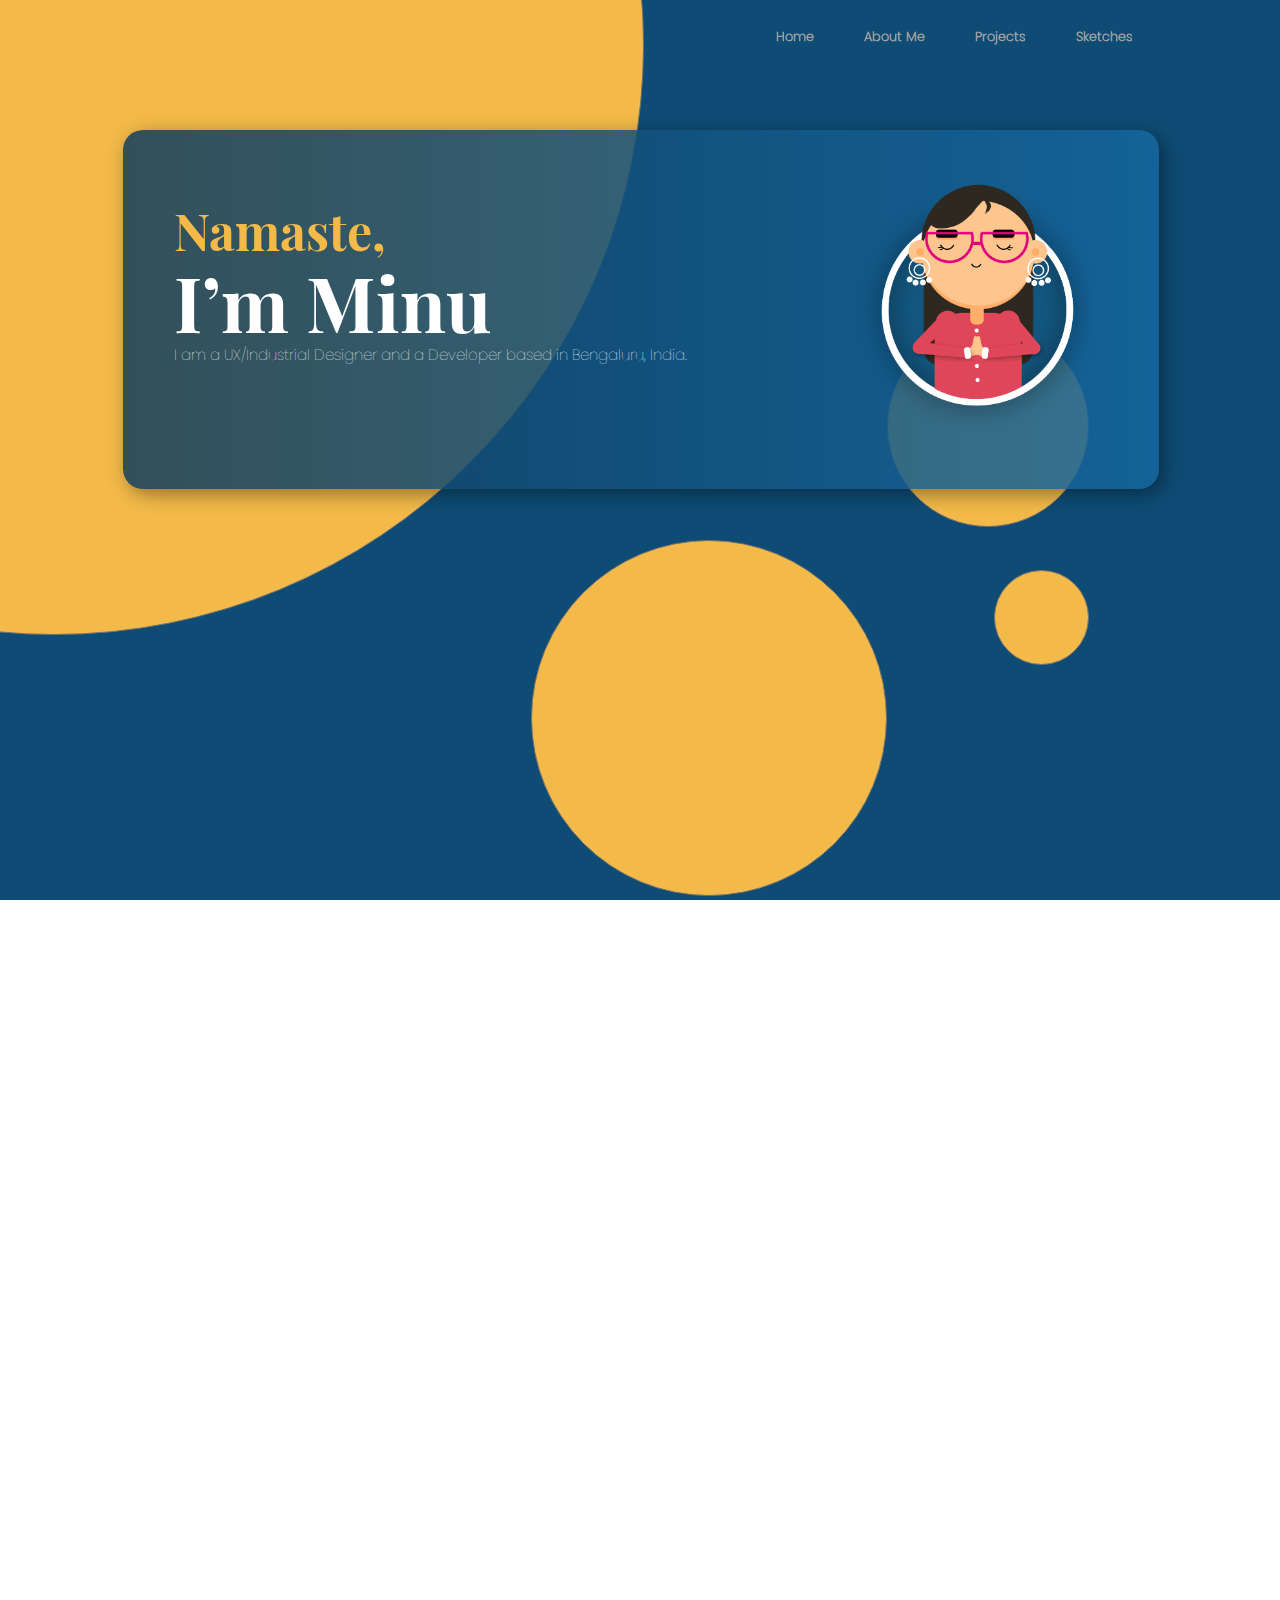
<file: index.html>
<!DOCTYPE html>
<html>
<head>
  <meta charset="utf-8">
  <meta name="viewport" content="width=device-width, initial-scale=1">
  <link href='bootstrap/css/bootstrap.css' rel='stylesheet'>
  <script src='https://ajax.googleapis.com/ajax/libs/jquery/1.11.1/jquery.min.js'></script>
 <script src='function.js'></script>
  <script src='bootstrap/js/bootstrap.js'></script>
  <title>home page</title>
   <link href="css/style.css" rel="stylesheet">
  <link href="css/style_only.css" rel="stylesheet">

</head>
<body>

<div id="headerInclude"></div>

<!-- Namaste -->
<div class="row back">
  <div class="bg_12">
    <div class='table'>
      <div class='home'>
        <img class="home_image" src="images/namaste.png" width="25%" height="25%" alt="Me_smilimg" />
          <div class="home_text">
            <p style="color:#F3BA4A; font-size:50px; font-weight: bold; line-height: 0; font-family:PlayfairDisplay-bold">Namaste,</p>
            <p style="color:#ffffff; font-size:75px; font-weight: bold; line-height: 0.9; padding-top: 3%; font-family:PlayfairDisplay-bold">I’m Minu</p>
            <p style="color:#ffffff; font-size:15px; line-height: 1; font-family:Poppins">
            I am a UX/Industrial Designer and a Developer based in Bengaluru, India.</p>
          </div>
      </div>
    </div>
  </div>
</div>

<!-- About ME -->
<div class="row back1">
  <div class="bg_10">
    <div class='table aboutme'>
      <div class="col-xs-24 ">
         <p class="title_head">About Me</p>
         </div>
         <div class="col-xs-24 aboutme_Text">
            <p>I am Minu, from Lucknow…. ”The City of Nawabs”; Currently working in Bengaluru.</p>
            <br/>
            <p>I am a User Experience Designer with Masters in Industrial Design. Formerly  I was working as a Front End developer. I love exploring new areas of design. I like to design Easy-To-Use and simple user experiences.</p>
            <br/>
            <p>I am always LEARNING……</p>
            <br/>
            <button type="button" class="btn btn-warning pull-left skillBtn">Check My Skills TOO</button>
         </div>
    </div>
  </div>
</div>


<!-- My Work -->
<div class="row back">
  <div class="bg_13">
    <div class='table'>
      <div class='work'>

        <div class="about_in col-xs-24  ">
            <div class="col-xs-12"><p class="mywork_first">My Work</p></div>
            <div class="col-xs-12"><img src="images/meworking.png" alt="Me_working"/></div>
        </div>
        <div class="row1 nomobile">
         <div class="about_in2 column-8 pull-left">
          <div class="col-xs-8"><img src="images/1uximg.png"></div>
          <div class="col-xs-16" style="padding:15px; padding-right: 20px;">
              <div class="pull-left" style="margin:10% 0 0 5%">
                <p class="tiles_text1">User Experience Design </p>
                         <hr style="margin-top:1%; margin-bottom: 3%;">
                <p class="tiles_text2">Most of these projects are self driven and for self improvement</p>
              </div>
          </div>
        </div> 
        <div class="about_in2 column-8">
          <div class="col-xs-8"><img src="images/1illustration.png"></div>
          <div class="col-xs-16" style="padding:15px; padding-right: 20px;">
              <div class="pull-left" style="margin:10% 0 0 5%">
                <p class="tiles_text1">Illustrations</p>
                         <hr style="margin-top:1%; margin-bottom: 3%;">
                <p class="tiles_text2">These projects were done in-order to work on my graphic design skills</p>
              </div>
          </div>
        </div> 

        <div class="about_in2 column-8 pull-right">
          <div class="col-xs-8"><img src="images/1Pd.png"></div>
          <div class="col-xs-16" style="padding:15px; padding-right: 20px;">
              <div class="pull-left" style="margin:10% 0 0 5%">
                <p class="tiles_text1">Industrial Design</p>
                         <hr style="margin-top:1%; margin-bottom: 3%;">
                <p class="tiles_text2">These projects where designed during my masters program</p>
              </div>
          </div>
        </div>
         </div>


         <!-- second row in the 'Mywork' section -->
         <div class="row2 nomobile">
         <div class="about_in2 column-8 pull-left">
          <div class="col-xs-8"><img src="images/1scribble.png"></div>
          <div class="col-xs-16" style="padding:15px; padding-right: 20px;">
              <div class="pull-left" style="margin:10% 0 0 5%">
                <p class="tiles_text1">Random Scribble</p>
                         <hr style="margin-top:1%; margin-bottom: 3%;">
                <p class="tiles_text2">These design were made to try new forms and areas of design</p>
              </div>
          </div>
        </div> 
        <div class="about_in2 column-8">
          <div class="col-xs-8"><img src="images/1vr.png"></div>
          <div class="col-xs-16" style="padding:15px; padding-right: 20px;">
              <div class="pull-left" style="margin:10% 0 0 5%">
                <p class="tiles_text1">Virtual Reality</p>
                         <hr style="margin-top:1%; margin-bottom: 3%;">
                <p class="tiles_text2">Exploring development and design for VR application</p>
              </div>
          </div>
        </div> 

        <div class="about_in2 column-8 pull-right">
          <div class="col-xs-8"><img src="images/1craft.png"></div>
          <div class="col-xs-16" style="padding:15px; padding-right: 20px;">
              <div class="pull-left" style="margin:10% 0 0 5%">
                <p class="tiles_text1">Craft and Photography</p>
                         <hr style="margin-top:1%; margin-bottom: 3%;">
                <p class="tiles_text2">This is how I spend most of my free time and keep myself busy</p>
              </div>
          </div>
        </div>
         </div>
 
      </div>
    </div>
  </div>
</div>

<!-- Blogs -->
<div class="row back1">
  <div class="bg_10">
    <div class='table aboutme'>
      <div class="col-xs-24 ">
         <p class="title_head">My Blogs</p>
         </div>
         <div class="col-xs-24 aboutme_Text">
         </div>
    </div>
  </div>
</div>

<!-- Resume -->
<div class="row ">
  <div class="bg_14">
    <div class='table'>
      <div class='resume'>
          <div class="col-xs-24 ">
         <p class="title_head_resume">My Resume</p>
         </div>
         <div class="col-xs-24">
           <div class="col-md-12 col-xs-24">
             <div style="margin:0 5% 0 6%">
                <p class="resume_text">Work</p>
                <hr style="margin-top:1%; margin-bottom: 0%;">
                <br/>
                <p class="pull-left resume_text2">UX DESIGNER</p>
                <br/>
                <br/>
                <p class="pull-left tiles_text3" style="font-family:Poppins-Light; margin-top:-1%;"><i>Incture Technologies</i></p>
                <p class="pull-right tiles_text3" style="font-family:Poppins; margin-top:-1%;"><i>October 2019-Present</i></p> 
                  <br/>
                  <br/>
                    <ul class="pad-l-4">
                    <li class="tiles_text3">User Centric requirement gathering and mapping them into user flow, journey map;</li>
                    <li class="tiles_text3">Handling end-to-end project using Design Thinking Process - Brainstorming, persona development, Ideation, Prototyping;</li>
                    <li class="tiles_text3">Assisted marketing with visual design (including illustrations);</li>
                    <li class="tiles_text3">Conducted design thinking workshop and Mentored interns;</li>
                    <li class="tiles_text3">Built Design Language System from project to project;</li>
                    <li class="tiles_text3">Conceptualised and redesigned  various icons and illustrations.</li>
                    </ul>
              </div>


              <div style="margin:6% 5% 0 6%">
                <br/>
                <p class="pull-left resume_text2">Teaching Assistantship</p>
                <br/>
                <br/>
                <p class="pull-left tiles_text3" style="font-family:Poppins-Light; margin-top:-1%;"><i>IDC - IIT Bombay</i></p>
                <p class="pull-right tiles_text3" style="font-family:Poppins; margin-top:-1%;"><i>July 2017 - June 2019</i></p> 
                  <br/>
                  <br/>
                    <ul class="pad-l-4">
                    <li class="tiles_text3">Designed puzzles for online puzzle website for TA Guide Prof.;</li>
                    <li class="tiles_text3">Conducted interviews and research to understand the basic knowledge and understanding of children between the ages of 9 to 13 about games;</li>
                    <li class="tiles_text3">Completed and submitted a Paper on the survey related to Children’s understanding of Games;</li>
                    <li class="tiles_text3">Organised monthly alumni meets for IDCians in Mumbai.</li>
                    </ul>
              </div>


            <div style="margin:6% 5% 0 6%">
                <br/>
                <p class="pull-left resume_text2">Intern</p>
                <br/>
                <br/>
                <p class="pull-left tiles_text3" style="font-family:Poppins-Light; margin-top:-1%;"><i>Nilkamal Private Limited</i></p>
                <p class="pull-right tiles_text3" style="font-family:Poppins; margin-top:-1%;"><i>May 2018 - June 2018</i></p> 
                  <br/>
                  <br/>
                    <ul class="pad-l-4">
                    <li class="tiles_text3">Worked as an intern for 2 months on design of Auditor-ium Chair</li>
                    <li class="tiles_text3">Performed user study on auditorium chairs, types, utility, features, and sitting ergonomics;</li>
                    <li class="tiles_text3">Submitted Research, Ideas, and Concepts for a new design of a unique Auditorium chair</li>
                    </ul>
              </div>

            <div style="margin:6% 5% 0 6%">
                <br/>
                <p class="pull-left resume_text2">Front End Developer</p>
                <br/>
                <br/>
                <p class="pull-left tiles_text3" style="font-family:Poppins-Light; margin-top:-1%;"><i>Deloitte Consulting USI</i></p>
                <p class="pull-right tiles_text3" style="font-family:Poppins; margin-top:-1%;"><i>Dec 2015 - June 2017</i></p> 
                  <br/>
                  <br/>
                    <ul class="pad-l-4">
                    <li class="tiles_text3">Developed websites using HTML, CSS, Javascript, Bootstrap and jQuery;</li>
                    <li class="tiles_text3">Created modern, responsive templates using CSS techniques and Javascript libraries;</li>
                    <li class="tiles_text3">Worked on multiple development projects as well as few design projects;</li>
                    <li class="tiles_text3">Designed VR landscape layouts for an internal project using aframes.</li>
                    </ul>
              </div>

           </div>

          <!-- Column 2 -->

           <div class="col-md-12 col-xs-24">
             <div style="margin:0 5% 0 6%">
                <p class="resume_text">EDUCATION</p>
                <hr style="margin-top:1%; margin-bottom: 0%;">
                <br/>
                <p class="pull-left resume_text2">Masters Of Design,  Industrial Design</p>
                  <br/>
                  <br/>
                    <div>
                    <p class="tiles_text3" style="margin-bottom:0">Industrial Design Centre, IIT BOMBAY</p>
                    <p class="tiles_text3" style="font-family:Poppins;">8.74 (cpi) / July 2017 - June 2019</p>
                    </div>
            </div>


           <div style="margin:0 5% 0 6%">
                <br/>
                <p class="pull-left resume_text2">Bachelor of Technology, Electrical Engineering</p>
                  <br/>
                  <br/>
                    <div>
                    <p class="tiles_text3" style="margin-bottom:0">Harcourt Butler Technological Institute, Kanpur</p>
                    <p class="tiles_text3" style="font-family:Poppins;">73.34% / July 2010 - June 2014</p>
                    </div>
            </div>


            <div style="margin:0 5% 0 6%">
                <br/>
                <p class="pull-left resume_text2">XII / Intermediate</p>
                  <br/>
                  <br/>
                    <div>
                    <p class="tiles_text3" style="margin-bottom:0">St. Dominic Savio College/ISC , Lucknow</p>
                    <p class="tiles_text3" style="font-family:Poppins;">85.83% / July 2009</p>
                    </div>
            </div>


            <div style="margin:0 5% 0 6%">
                <br/>
                <p class="pull-left resume_text2">X / High School</p>
                  <br/>
                  <br/>
                    <div>
                    <p class="tiles_text3" style="margin-bottom:0">St. Dominic Savio College/ISC , Lucknow</p>
                    <p class="tiles_text3" style="font-family:Poppins;">87.14% / July 2007</p>
                    </div>
            </div>


            <!-- Skills -->

            <div style="margin:6% 5% 0 6%">
                <p class="resume_text">SKILLS</p>
                <hr style="margin-top:1%; margin-bottom: 0%;">
                <br/>
               
                    <div>
                    <p class="tiles_text3" style="margin-bottom:0">User Experience Design</p>
                    <p class="tiles_text3" style="margin-bottom:0">Journey Maps</p>
                    <p class="tiles_text3" style="margin-bottom:0">User Research</p>
                    <p class="tiles_text3" style="margin-bottom:0">Persona Development</p>
                    <p class="tiles_text3" style="margin-bottom:0">Wireframing</p>
                    <p class="tiles_text3" style="margin-bottom:0">Low fidelity mockups</p>
                    <p class="tiles_text3" style="margin-bottom:0">High fidelity mockups</p>
                    <p class="tiles_text3" style="margin-bottom:0">Interactive Prototype</p>
                    <p class="tiles_text3" style="margin-bottom:0">Micro-interactions</p>
                    <p class="tiles_text3" style="margin-bottom:0">Sketching</p>
                    <p class="tiles_text3" style="margin-bottom:0">Illustrating</p>
                    <p class="tiles_text3" style="margin-bottom:0">Product Design</p>
                    </div>
            </div>


            <div style="margin:6% 5% 0 6%">
                <p class="resume_text">TOOLS</p>
                <hr style="margin-top:1%; margin-bottom: 0%;">
                <br/>
               <div class="col-xs-24 pad-l-0" style="margin-bottom:10px;">
                    <div class="col-xs-12 pad-l-0">
                    <p class="tiles_text3" style="margin-bottom:0">Sketch</p>
                    <p class="tiles_text3" style="margin-bottom:0">Adobe Illustrator</p>
                    <p class="tiles_text3" style="margin-bottom:0">Photoshop</p>
                    <p class="tiles_text3" style="margin-bottom:0">Adobe XD</p>
                    </div>
                     <div class="col-xs-12 pad-l-0">
                    <p class="tiles_text3" style="margin-bottom:0">Autodesk Inventor</p>
                    <p class="tiles_text3" style="margin-bottom:0">Solid Works</p>
                    <p class="tiles_text3" style="margin-bottom:0">Keyshot</p>
                    <p class="tiles_text3" style="margin-bottom:0">Unity</p>
                    </div>
               </div>
                 <br/>
                  <p class="tiles_text3"><i><strong>Development Tools</strong></i></p>
                     <div class="col-xs-24 pad-l-0">
                    <div class="col-xs-12 pad-l-0">
                    <p class="tiles_text3" style="margin-bottom:0">aframes</p>
                    <p class="tiles_text3" style="margin-bottom:0">HTML/CSS</p>
                    </div>
                     <div class="col-xs-12 pad-l-0">
                    <p class="tiles_text3" style="margin-bottom:0">Javascript</p>
                    <p class="tiles_text3" style="margin-bottom:0">Bootstrap</p>
                    </div>
               </div>
            </div>

           </div>

         </div>

         <div class="meresumeimg"><img src="images/workingME.png" width="15%" alt="Me_working_more"/></div>

      </div>
    </div>
  </div>
</div>

<!-- Contact me -->
<div class="row back1">
  <div class="bg_10">
    <div class='table aboutme'>
      <div class="col-xs-24 ">
         <p class="title_head">Contact Me</p>
         </div>
             <div class="col-xs-24">
             <p>Drop me a mail at:<img src="images/contactme.png" width="5%" alt="Me_working_more"/></p>
            <br/>
            <p class="mail_font"><img src="images/icon_mail.png" width="2.5%">minu.iitb@gmail.com</p>

         </div>
    </div>
  </div>
</div>


<!-- ................................................................................................................................. -->
<script>
$(document).ready(function(){

$.get('header.html').success(function(data)
 {
 //alert(data);
      $('#headerInclude').load('header.html');
   // alert("finished");
 });

 });
 

</script>

</body>
</html>
</file>
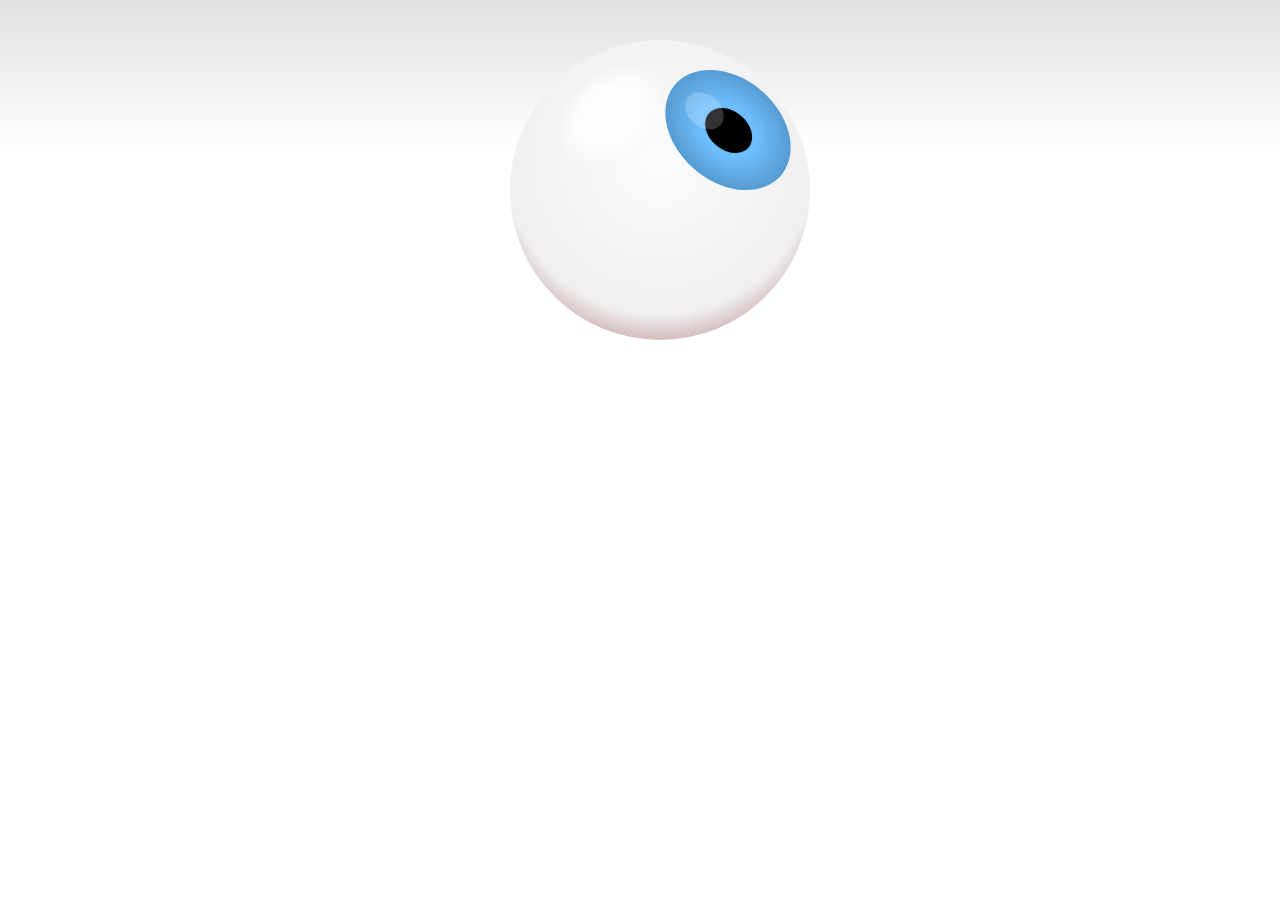
<file: check1.html>
<!DOCTYPE html>
<html>
<head>
<meta name="viewport" content="width=device-width, initial-scale=1">
<style>
@keyframes move-eye-skew {
  0% {
    transform: none;
  }
  20% {
    transform: translateX(-68px) translateY(30px) skewX(15deg) skewY(-10deg) scale(0.95);
  }
  25%, 44% {
    transform: none;
  }
  50%, 60% {
    transform: translateX(68px) translateY(-40px) skewX(5deg) skewY(2deg) scaleX(0.95);
  }
  66%, 100% {
    transform: none;
  }
}

.ball {
  display: inline-block;
  width: 100%;
  height: 100%;
  margin: 0;
  border-radius: 50%;
  position: relative;
  background: radial-gradient(circle at 50% 40%, #fcfcfc, #efeff1 66%, #9b5050 100%);
}
.ball:after {
  content: "";
  position: absolute;
  top: 5%;
  left: 10%;
  width: 100%;
  height: 100%;
  border-radius: 50%;
  background: radial-gradient(circle at 50% 50%, rgba(255, 255, 255, 0.8), rgba(255, 255, 255, 0.8) 14%, rgba(255, 255, 255, 0) 24%);
  transform: translateX(-80px) translateY(-90px) skewX(-20deg);
}

.iris {
  width: 40%;
  height: 40%;
  margin: 30%;
  border-radius: 50%;
  background: radial-gradient(circle at 50% 50%, #208ab4 0%, #6fbfff 30%, #4381b2 100%);
  transform: translateX(68px) translateY(-60px) skewX(15deg) skewY(2deg);
  position: absolute;
  animation: move-eye-skew 5s ease-out infinite;
}
.iris:before {
  content: "";
  display: block;
  position: absolute;
  width: 37.5%;
  height: 37.5%;
  border-radius: 50%;
  top: 31.25%;
  left: 31.25%;
  background: black;
}
.iris:after {
  content: "";
  display: block;
  position: absolute;
  width: 31.25%;
  height: 31.25%;
  border-radius: 50%;
  top: 18.75%;
  left: 18.75%;
  background: rgba(255, 255, 255, 0.2);
}

.ball .shadow {
position: absolute;
width: 100%;
height: 100%;
background: radial-gradient(circle at 50% 50%, rgba(0, 0, 0, 0.4), rgba(0, 0, 0, 0.1) 40%, rgba(0, 0, 0, 0) 50%);
transform: rotateX(90deg) translateZ(-150px);
  z-index: -1;
}
.stage {
  width: 300px;
  height: 300px;
  display: inline-block;
  margin: 20px;
  perspective: 1200px;
  perspective-origin: 50% 50%;
  transform-style: preserve-3d;
  transform: rotateY(0.01deg);
}
body {
  width: 300px;
  margin: 20px auto;
  background: linear-gradient(to bottom, rgba(100, 100, 100, 0.2) 0%, rgba(255, 255, 255, 0.5) 40%, #ffffff 100%);
  background-repeat: no-repeat;
}


</style>
</head>
<body>

<div class="row back1">
  
  <section class="stage">
      <figure class="ball">
        <span class="shadow"></span>
        <span class="iris"></span>
      </figure>
</section>

</div>

</body>
</html>
</file>
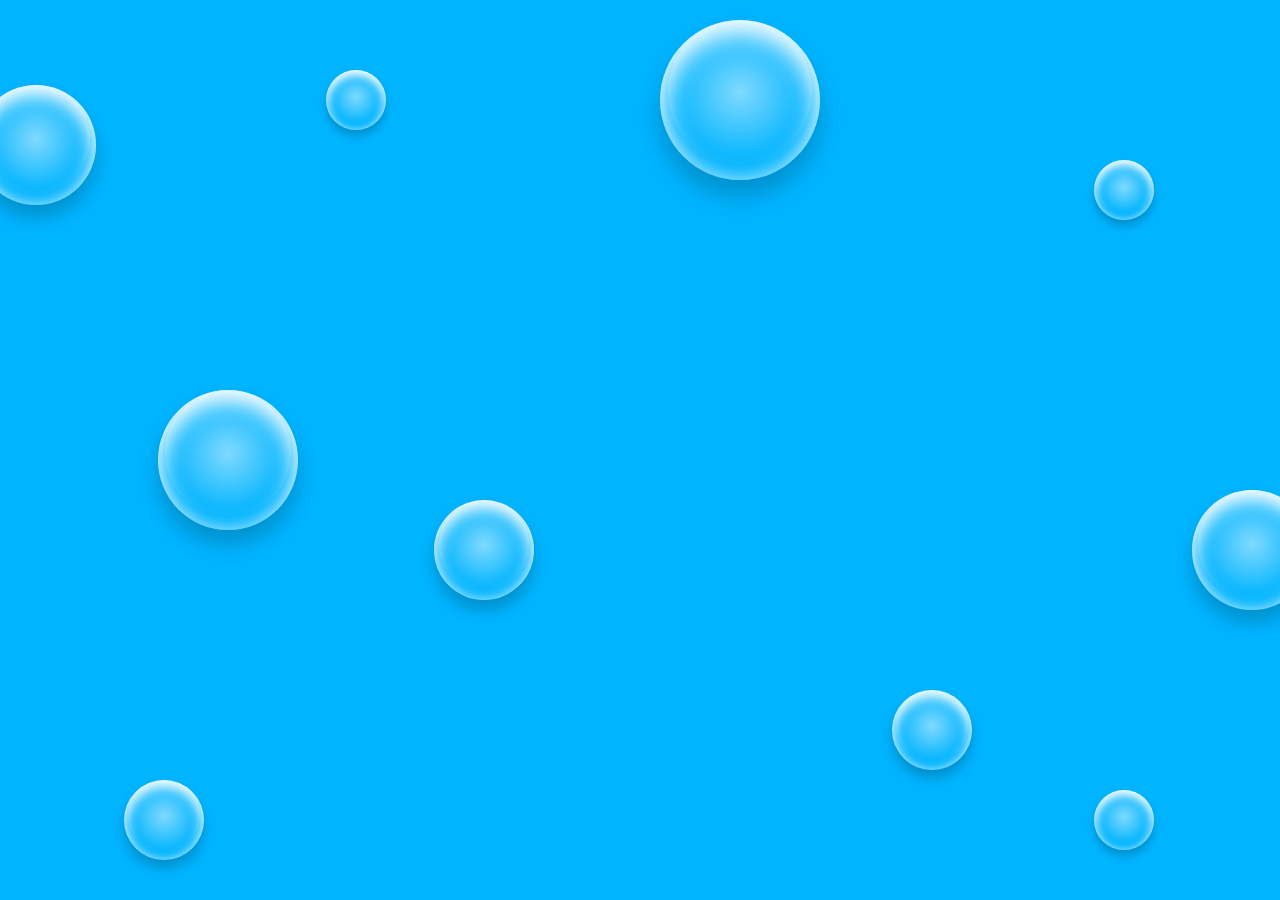
<file: check2.html>
<!DOCTYPE html>
<html>
<head>
<meta name="viewport" content="width=device-width, initial-scale=1">
<style>
body {
  background: #00b4ff;
  color: #333;
  font: 100% Lato, Arial, Sans Serif;
  height: 100vh;
  margin: 0;
  padding: 0;
  overflow-x: hidden;
}

#background-wrap {
    bottom: 0;
  left: 0;
  position: fixed;
  right: 0;
  top: 0;
  z-index: -1;
}

/* KEYFRAMES */

@-webkit-keyframes animateBubble {
    0% {
        margin-top: 1000px;
    }
    100% {
        margin-top: -100%;
    }
}

@-moz-keyframes animateBubble {
    0% {
        margin-top: 1000px;
    }
    100% {
        margin-top: -100%;
    }
}

@keyframes animateBubble {
    0% {
        margin-top: 1000px;
    }
    100% {
        margin-top: -100%;
    }
}

@-webkit-keyframes sideWays { 
    0% { 
        margin-left:0px;
    }
    100% { 
        margin-left:50px;
    }
}

@-moz-keyframes sideWays { 
    0% { 
        margin-left:0px;
    }
    100% { 
        margin-left:50px;
    }
}

@keyframes sideWays { 
    0% { 
        margin-left:0px;
    }
    100% { 
        margin-left:50px;
    }
}

/* ANIMATIONS */

.x1 {
    -webkit-animation: animateBubble 25s linear infinite, sideWays 2s ease-in-out infinite alternate;
  -moz-animation: animateBubble 25s linear infinite, sideWays 2s ease-in-out infinite alternate;
  animation: animateBubble 25s linear infinite, sideWays 2s ease-in-out infinite alternate;
  
  left: -5%;
  top: 5%;
  
  -webkit-transform: scale(0.6);
  -moz-transform: scale(0.6);
  transform: scale(0.6);
}

.x2 {
    -webkit-animation: animateBubble 20s linear infinite, sideWays 4s ease-in-out infinite alternate;
  -moz-animation: animateBubble 20s linear infinite, sideWays 4s ease-in-out infinite alternate;
  animation: animateBubble 20s linear infinite, sideWays 4s ease-in-out infinite alternate;
  
  left: 5%;
  top: 80%;
  
  -webkit-transform: scale(0.4);
  -moz-transform: scale(0.4);
  transform: scale(0.4);
}

.x3 {
    -webkit-animation: animateBubble 28s linear infinite, sideWays 2s ease-in-out infinite alternate;
  -moz-animation: animateBubble 28s linear infinite, sideWays 2s ease-in-out infinite alternate;
  animation: animateBubble 28s linear infinite, sideWays 2s ease-in-out infinite alternate;
  
  left: 10%;
  top: 40%;
  
  -webkit-transform: scale(0.7);
  -moz-transform: scale(0.7);
  transform: scale(0.7);
}

.x4 {
    -webkit-animation: animateBubble 22s linear infinite, sideWays 3s ease-in-out infinite alternate;
  -moz-animation: animateBubble 22s linear infinite, sideWays 3s ease-in-out infinite alternate;
  animation: animateBubble 22s linear infinite, sideWays 3s ease-in-out infinite alternate;
  
  left: 20%;
  top: 0;
  
  -webkit-transform: scale(0.3);
  -moz-transform: scale(0.3);
  transform: scale(0.3);
}

.x5 {
    -webkit-animation: animateBubble 29s linear infinite, sideWays 4s ease-in-out infinite alternate;
  -moz-animation: animateBubble 29s linear infinite, sideWays 4s ease-in-out infinite alternate;
  animation: animateBubble 29s linear infinite, sideWays 4s ease-in-out infinite alternate;
  
  left: 30%;
  top: 50%;
  
  -webkit-transform: scale(0.5);
  -moz-transform: scale(0.5);
  transform: scale(0.5);
}

.x6 {
    -webkit-animation: animateBubble 21s linear infinite, sideWays 2s ease-in-out infinite alternate;
  -moz-animation: animateBubble 21s linear infinite, sideWays 2s ease-in-out infinite alternate;
  animation: animateBubble 21s linear infinite, sideWays 2s ease-in-out infinite alternate;
  
  left: 50%;
  top: 0;
  
  -webkit-transform: scale(0.8);
  -moz-transform: scale(0.8);
  transform: scale(0.8);
}

.x7 {
    -webkit-animation: animateBubble 20s linear infinite, sideWays 2s ease-in-out infinite alternate;
  -moz-animation: animateBubble 20s linear infinite, sideWays 2s ease-in-out infinite alternate;
  animation: animateBubble 20s linear infinite, sideWays 2s ease-in-out infinite alternate;
  
  left: 65%;
  top: 70%;
  
  -webkit-transform: scale(0.4);
  -moz-transform: scale(0.4);
  transform: scale(0.4);
}

.x8 {
    -webkit-animation: animateBubble 22s linear infinite, sideWays 3s ease-in-out infinite alternate;
  -moz-animation: animateBubble 22s linear infinite, sideWays 3s ease-in-out infinite alternate;
  animation: animateBubble 22s linear infinite, sideWays 3s ease-in-out infinite alternate;
  
  left: 80%;
  top: 10%;
  
  -webkit-transform: scale(0.3);
  -moz-transform: scale(0.3);
  transform: scale(0.3);
}

.x9 {
    -webkit-animation: animateBubble 29s linear infinite, sideWays 4s ease-in-out infinite alternate;
  -moz-animation: animateBubble 29s linear infinite, sideWays 4s ease-in-out infinite alternate;
  animation: animateBubble 29s linear infinite, sideWays 4s ease-in-out infinite alternate;
  
  left: 90%;
  top: 50%;
  
  -webkit-transform: scale(0.6);
  -moz-transform: scale(0.6);
  transform: scale(0.6);
}

.x10 {
    -webkit-animation: animateBubble 26s linear infinite, sideWays 2s ease-in-out infinite alternate;
  -moz-animation: animateBubble 26s linear infinite, sideWays 2s ease-in-out infinite alternate;
  animation: animateBubble 26s linear infinite, sideWays 2s ease-in-out infinite alternate;
  
  left: 80%;
  top: 80%;
  
  -webkit-transform: scale(0.3);
  -moz-transform: scale(0.3);
  transform: scale(0.3);
}

/* OBJECTS */

.bubble {
    -webkit-border-radius: 50%;
  -moz-border-radius: 50%;
  border-radius: 50%;
  
    -webkit-box-shadow: 0 20px 30px rgba(0, 0, 0, 0.2), inset 0px 10px 30px 5px rgba(255, 255, 255, 1);
  -moz-box-shadow: 0 20px 30px rgba(0, 0, 0, 0.2), inset 0px 10px 30px 5px rgba(255, 255, 255, 1);
  box-shadow: 0 20px 30px rgba(0, 0, 0, 0.2), inset 0px 10px 30px 5px rgba(255, 255, 255, 1);
  
    height: 200px;
  position: absolute;
  width: 200px;
}

.bubble:after {
    background: -moz-radial-gradient(center, ellipse cover,  rgba(255,255,255,0.5) 0%, rgba(255,255,255,0) 70%); /* FF3.6+ */
    background: -webkit-gradient(radial, center center, 0px, center center, 100%, color-stop(0%,rgba(255,255,255,0.5)), color-stop(70%,rgba(255,255,255,0))); /* Chrome,Safari4+ */
    background: -webkit-radial-gradient(center, ellipse cover,  rgba(255,255,255,0.5) 0%,rgba(255,255,255,0) 70%); /* Chrome10+,Safari5.1+ */
    background: -o-radial-gradient(center, ellipse cover,  rgba(255,255,255,0.5) 0%,rgba(255,255,255,0) 70%); /* Opera 12+ */
    background: -ms-radial-gradient(center, ellipse cover,  rgba(255,255,255,0.5) 0%,rgba(255,255,255,0) 70%); /* IE10+ */
    background: radial-gradient(ellipse at center,  rgba(255,255,255,0.5) 0%,rgba(255,255,255,0) 70%); /* W3C */
    filter: progid:DXImageTransform.Microsoft.gradient( startColorstr='#80ffffff', endColorstr='#00ffffff',GradientType=1 ); /* IE6-9 fallback on horizontal gradient */

  -webkit-border-radius: 50%;
  -moz-border-radius: 50%;
  border-radius: 50%;
  
    -webkit-box-shadow: inset 0 20px 30px rgba(255, 255, 255, 0.3);
  -moz-box-shadow: inset 0 20px 30px rgba(255, 255, 255, 0.3);
  box-shadow: inset 0 20px 30px rgba(255, 255, 255, 0.3);
  
  content: "";
    height: 180px;
  left: 10px;
  position: absolute;
  width: 180px;
}

</style>
</head>
<body>
  
<div id="background-wrap">
    <div class="bubble x1"></div>
    <div class="bubble x2"></div>
    <div class="bubble x3"></div>
    <div class="bubble x4"></div>
    <div class="bubble x5"></div>
    <div class="bubble x6"></div>
    <div class="bubble x7"></div>
    <div class="bubble x8"></div>
    <div class="bubble x9"></div>
    <div class="bubble x10"></div>
</div>

</body>
</html>
</file>
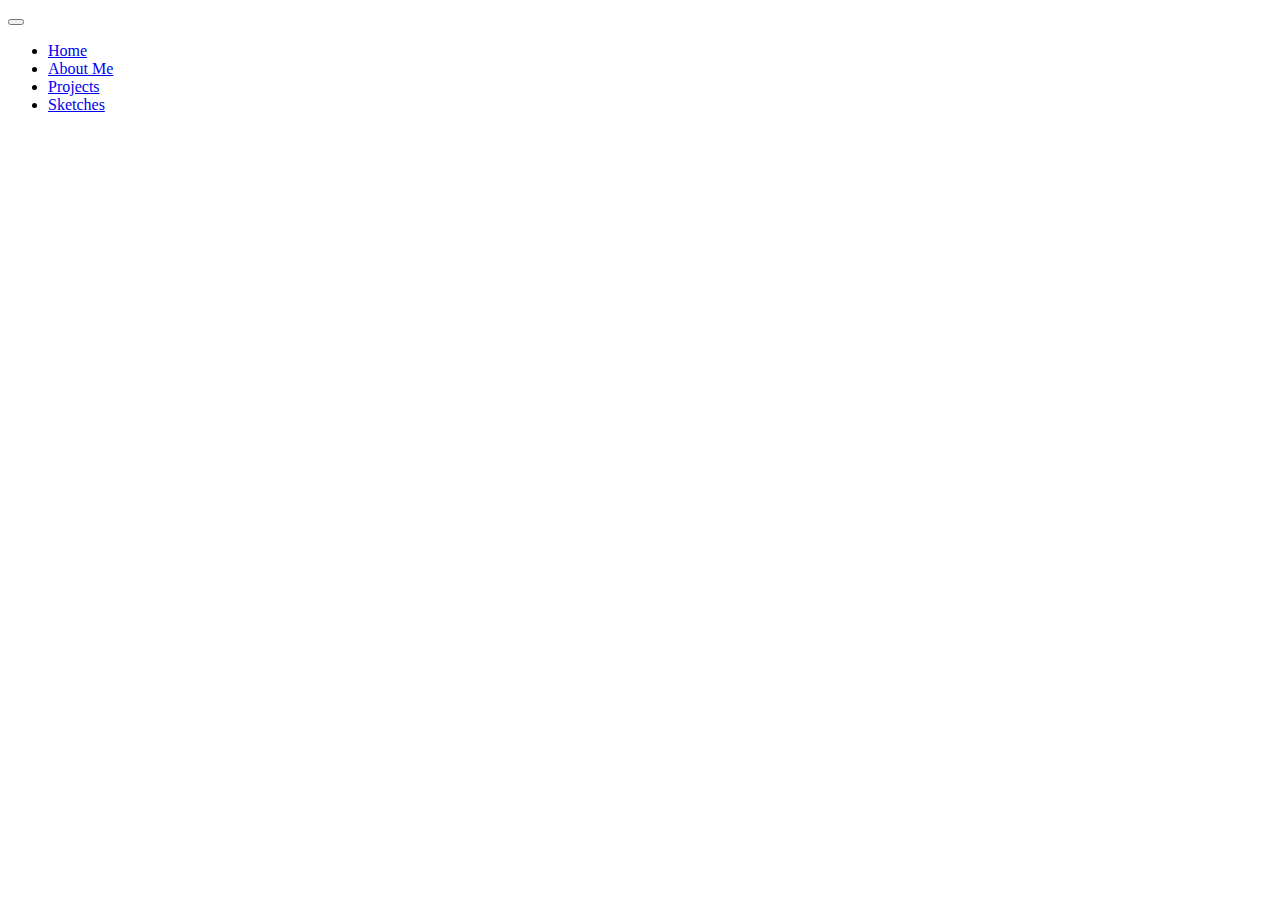
<file: header.html>
<!DOCTYPE html>
<html>

<body>

<header class="top_header" id="topnavi">
    <!--<img src="images/minu_Logo3.jpg" style="height:40px;"/>
	 <img src="images/minu1.jpg" style="height:40px;float:right;"/>
	<h3 class="heading text-right">STUDENTS</h3> -->
<section class="top_menu_back">
       <div class='row'>
	   <div class="col-sm-2"></div>
        <div class='col-sm-20 col-xs-24'>
			<nav class="navbar navbar-inverse top_menu">
			  <div class="container-fluid">
				<div class="navbar-header">
				  <button type="button" class="navbar-toggle mobile_button_nav" data-toggle="collapse" data-target="#myNavbar">
					<span class="icon-bar"></span>
					<span class="icon-bar"></span>
					<span class="icon-bar"></span>                        
				  </button>
<!--				  <a class="navbar-brand" href="#">WebSiteName</a>-->
				</div>
				<div class="collapse navbar-collapse" id="myNavbar">
				  <ul class="nav navbar-nav nav_links">
					<li class=""><a href="index.html" class="">Home</a></li>
                    <li class=""><a href="about.html">About Me</a></li>
					<li class=""><a href="projects.html">Projects</a></li>
					<li class=""><a href="sketches.html">Sketches</a></li>
				  </ul>
<!--
				  <ul class="nav navbar-nav navbar-right">
					<li><a href="#"><span class="glyphicon glyphicon-user"></span> Sign Up</a></li>
					<li><a href="#"><span class="glyphicon glyphicon-log-in"></span> Login</a></li>
				  </ul>
-->
				</div>
			  </div>
			</nav>
         </div>
		 
		 <div class="col-sm-2"></div>
       </div>
</section>
</header>

<script>
$(document).ready(function(){
/* alert('alert 1');
$('.nav_links li').addClass('active');
 $('.nav_links li').click(function(e) { 
  alert('check');
    		    $('.nav_links li').addClass('active').siblings().removeClass('active');
    		}); */
$(function(){
  $('a').each(function() {
    if ($(this).prop('href') == window.location.href) {
      $(this).addClass('active');
    }
  });
});
}); 
</script>
</body>
</html>
</file>
<file: css/style.css>
@font-face { 
     font-family: PlayfairDisplay; 
     src: url('font/Playfair_Display/PlayfairDisplay-Regular.ttf');
}
 @font-face { 
     font-family: PlayfairDisplay-bold; 
     src: url('font/Playfair_Display/PlayfairDisplay-Bold.ttf');
}
 @font-face { 
     font-family: Poppins-Bold; 
     src: url('font/poppins/Poppins-Bold.otf');
}
 @font-face { 
     font-family: Poppins-Semibold; 
     src: url('font/poppins/Poppins-SemiBold.otf');
}
 @font-face { 
     font-family: Poppins; 
     src: url('font/poppins/Poppins-Thin.otf');
}
 @font-face { 
     font-family: Poppins-Light; 
     src: url('font/poppins/Poppins-Light.otf');
}

body{
	font-family:PlayfairDisplay;
	/*font-size:15px;*/
}

header,footer{
	color:white;
	/*background-color:rgb(0, 0, 0);*/
}
header
{
	text-align:center;
}

.table {
    display:table;
    text-align:center;
    height:100%;
    table-layout:fixed;
    margin-bottom:0px;
}

.top_menu_back{
    position: fixed;
    width: 100%;
    z-index:1;
    left:0;
    background-color: transparent;
    padding-bottom: 0;
    padding-top: 0;
    margin-top: 7px;
    top:-8px;
    transition: top 1s ease-in-out;
}
.top_menu{
    margin-top: 0;
    margin-bottom: 0;
    /* background-color: rgba(0,0,0,0.88); */
    background-color: transparent;
    border:none;
    float: right;
    font-family: poppins-light;
    font-size:13px;
}
    .nav_links li {
    border: none;
    padding: 5px 0;
    margin: 8px 10px;
    text-align: center;
    font-weight: bold;
}
    .nav_links li a{
    color:#F3BA4A;
}
@media only screen and (max-device-width:768px){
.welcome {
	font-size: 30px;
	top: 45%;
}


/* Responsive layout - makes a two column-layout instead of four 

columns */
@media screen and (max-width: 800px) {
    .column {
        -ms-flex: 50%;
        flex: 50%;
        max-width: 50%;
    }
}

/* Responsive layout - makes the two columns stack on top of each 

other instead of next to each other */
@media screen and (max-width: 600px) {
    .column {
        -ms-flex: 100%;
        flex: 100%;
        max-width: 100%;
    }
}




/* ---------------------------------- */
</file>
<file: css/style_only.css>
body, html {
  height:100%;
    margin:0;
    padding:0;
      max-width: 100%;
    overflow-x: hidden;
}

.nospace{
    margin:0;
    padding:0;
}

.back{
    background-color: #0F4C75;
    height:100%;
}
.back1{
    background-color: #0F4C75;
    height:70%;
}

.container {
    height: 100%;
}

.bg_12 {
  /* The image used */
  background-image: url(first_img.jpg);
	height: 100%;
  /* Create the parallax scrolling effect 
  background-attachment: fixed;
  background-position: center;
  background-repeat: no-repeat;
  background-size: cover;*/
}
.bg_10{
   background-image: url(bg2.jpg);
    height: 100%;
    background-repeat: no-repeat;
}
.bg_13 {
  /* The image used */
  background-image: url(mywork.jpg);
  height: 100%;
  /* Create the parallax scrolling effect 
  background-attachment: fixed;
  background-position: center;
  background-repeat: no-repeat;
  background-size: cover;*/
}

.bg_14{
   background-image: url(bg4.jpg);
    /*height: 100%; */
    background-repeat: no-repeat;
}

@media only screen and (max-device-width: 767px) {
 
    .nomobile{
        display:none;
    }

    
}
@media only screen and (min-device-width: 767px) {
    
    .nodesktop{
        display:none;
    }
    
}

/* -------------------------------------------------------------------------------------------------------  */

.home {
    background-image: linear-gradient(to right, rgba(16,61,93,85%), rgba(21,102,157,85%) );
    box-shadow: 5px 5px 20px rgba(0,0,0,0.4);
    display:inline-block;
    border-radius: 20px;
    width: 80%;
    margin-top: 10%;
    padding:50px 0;
}
.home_image{
    margin-right:5%;
    float:right;
}
.home_text{
    padding: 5%; 
    text-align: left;
}

/* ------------------------------------------------------------------------------------------------------- */
.aboutme{
    padding:5%;
}
.title_head{
    color:#0F4C75; 
    font-size:45px; 
    font-weight: bold; 
    line-height: 0.9;
    padding: 3% 7%; 
    text-align: left; 
    font-family:PlayfairDisplay-bold;
}
.aboutme_Text{
  padding: 1% 10%;
}
.aboutme_Text p{
    text-align:left;

}
.skillBtn{
    text-transform: uppercase;
    font-family: Poppins-Light;
    font-weight: bold;
    border-radius: 20px;
    padding:8px 35px;
    box-shadow: 4px 4px 10px rgba(0, 0, 0, 0.3);
    border-color:#f0ad4e;
}


/* -------------------------------------------------------------------------------------------------------  */


.work {
    background-image: linear-gradient(to right, rgba(50, 130, 184,65%), rgba(50, 130, 184,65%) );
    box-shadow: 5px 5px 20px rgba(0,0,0,0.3);
    display:inline-block;
    border-radius: 10px;
    width: 90%;
    margin-top: 5%;
    padding:20px 20px;
}
.mywork_first{
    color:#ffffff; 
    font-size:50px; 
    font-weight: bold; 
    line-height: 0.9;
    padding: 10%; 
    text-align: left; 
    font-family:PlayfairDisplay-bold;
}
.about_in{
    background-image: linear-gradient(to left, rgba(16,61,93), rgba(21,102,157) );
    box-shadow: 5px 5px 20px rgba(0,0,0,0.3);
    display:inline-block;
    border-radius: 10px;
}
.about_in img{
    width: 50%;
    height: 50%;
    position: relative;
    top: -25px;
    left: 100px;
}
.about_in2{
    background: rgba(15, 76, 117, 0.2);
    margin-top:20px;
    display:inline-block;
    border-radius: 10px;
}
.column-8{
    width:32%;
}
.about_in2 img{
    width:100%;
    margin: 10%;
    float: left;
}
.tiles_text1{
    color:#F3BA4A; 
    font-size:18px;
    text-align:left; 
    font-weight: bold;
    font-family:Poppins-Light; 
    margin-bottom:0;
}
.tiles_text2 {
    color:#ffffff; 
    font-size:12px; 
    text-align:left; 
    line-height: 1.5; 
    font-family:Poppins;
}
.tiles_text3 {
    color:#ffffff; 
    font-size:12px; 
    text-align:left; 
    line-height: 1.5; 
    font-family:Poppins-Light;
}
/* -------------------------------------------------------------------------------------------------------  */

.resume{
    background-image: linear-gradient(to right, rgba(61, 146, 204,65%), rgba(61, 146, 204,65%) );
    box-shadow: 5px 5px 20px rgba(0,0,0,0.3);
    display:inline-block;
    border-radius: 10px;
    width: 90%;
    margin-top: 3%;
    padding:20px 20px;
    margin-bottom: 3%;
}
.title_head_resume{
    color:#ffffff; 
    font-size:45px; 
    font-weight: bold; 
    line-height: 0.9;
    padding: 5% 7%; 
    text-align: left; 
    font-family:PlayfairDisplay-bold;
}
.resume_text{
    color:#ffffff; 
    font-size:20px;
    text-align:left; 
    font-family:Poppins-Bold; 
    margin-bottom:0;
    letter-spacing: 0.5px;
}
.resume_text2{
    color:#ffffff; 
    font-size:15px; 
    text-transform: uppercase;
    font-family:PlayfairDisplay-bold; 
    margin-bottom:0;
    text-align: left;
}
.meresumeimg img{
  padding:5% 0;
}
.mail_font{
  font-size:25px;
  margin-top:-1%;
  font-family: Poppins-Semibold;
}
.mail_font img{
  margin: 0 5px;
}
.pad-l-4{
    padding-left: 4%;
}
.pad-l-0{
  padding-left: 0;
}
/*
.about_in2{
    background: rgba(15, 76, 117,65%);
    box-shadow: 5px 5px 20px rgba(0,0,0,0.2);
    display:inline-block;
    border-radius: 10px;
    margin-right:1.5%;
    text-align: left;

}
.about_text{
    padding: 10%; 
    text-align: left;
}
.portfolioBox{
    width:70%;
    background: rgb(255, 255, 255);
    display:inline-block;
    border-radius: 5px;
    padding:8px 20px;
    margin: 4% 15%;
} */
</file>
